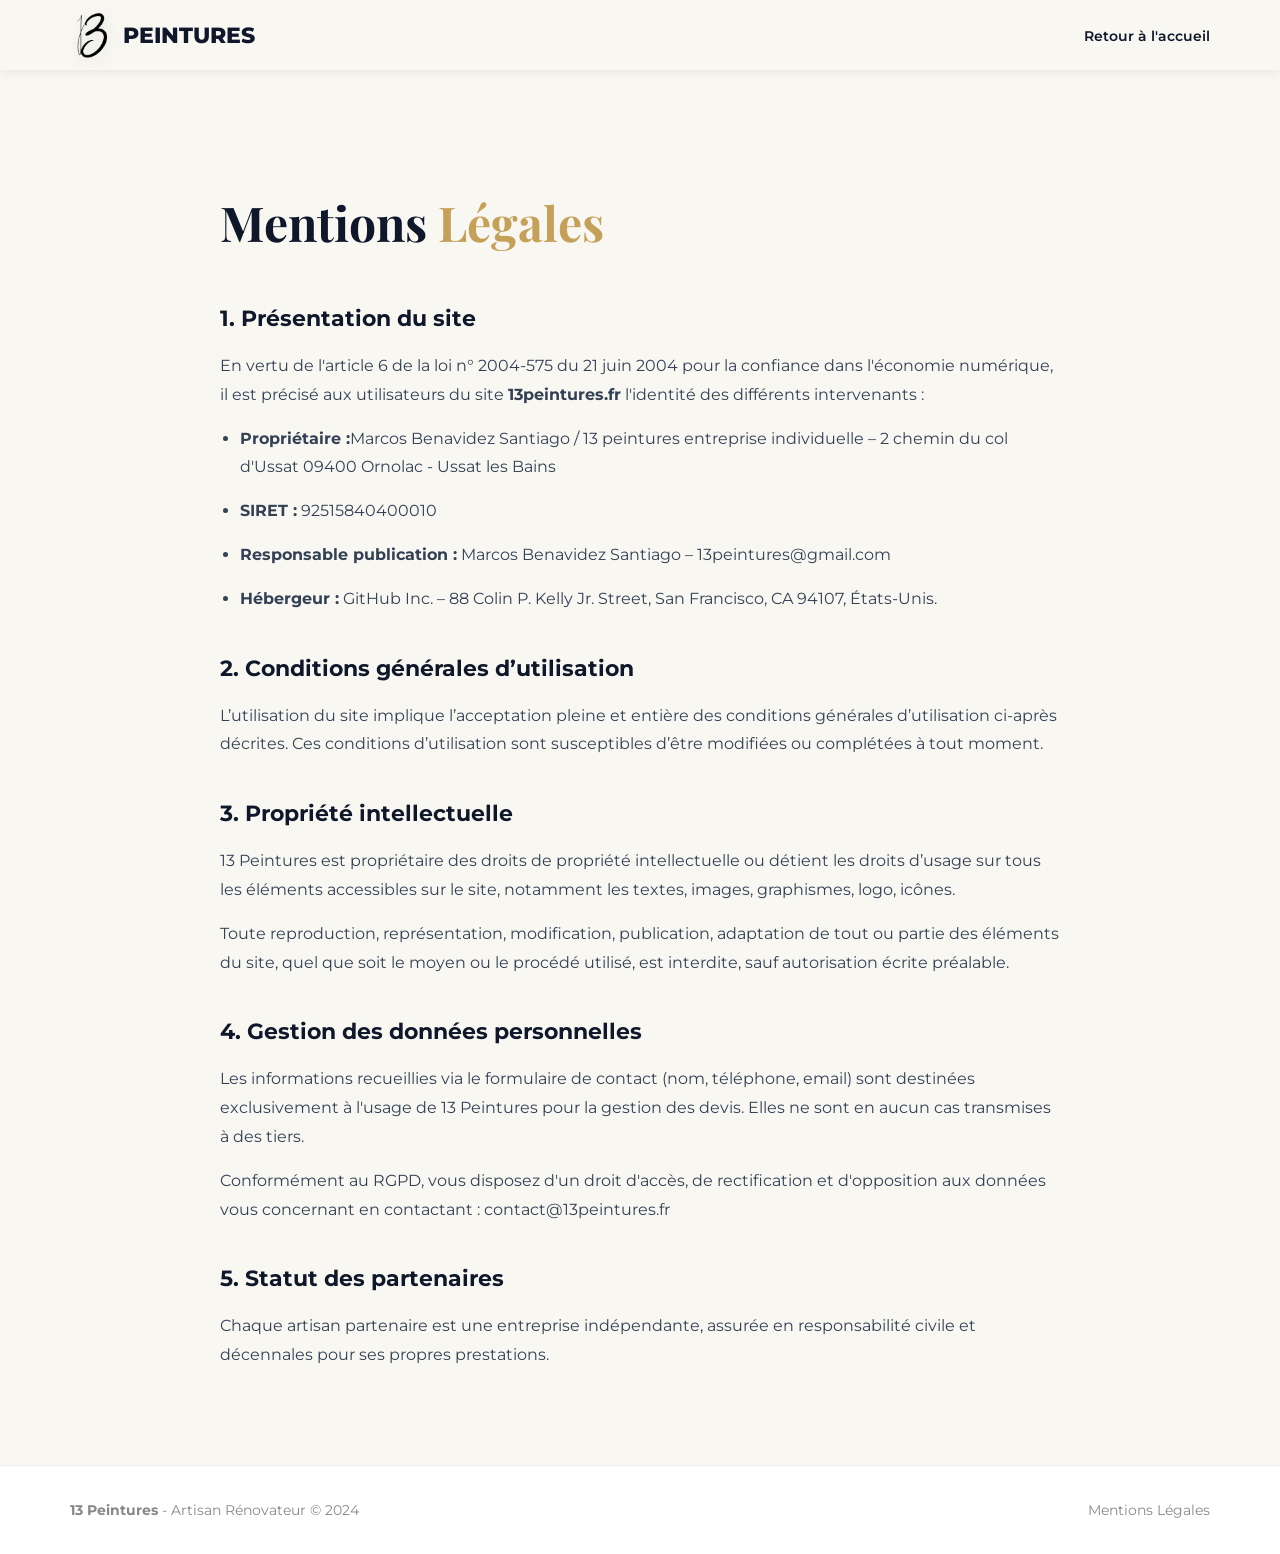
<file: mentions.html>
<!DOCTYPE html>
<html lang="fr">
<head>
    <meta charset="UTF-8">
    <meta name="viewport" content="width=device-width, initial-scale=1.0">
    <title>Mentions Légales | 13 Peintures</title>
    <link rel="stylesheet" href="css/style.css">
    <link href="https://fonts.googleapis.com/css2?family=Playfair+Display:wght@700&family=Montserrat:wght@400;600;800&display=swap" rel="stylesheet">
</head>
<body>

    <header>
        <nav class="container">
            <div class="logo-wrapper">
                <a href="index.html" style="text-decoration: none; display: flex; align-items: center; gap: 10px;">
                    <img src="assets/logo.png" alt="13" class="main-logo">
                    <span class="logo-text">Peintures</span>
                </a>
            </div>
            <ul class="nav-links">
                <li><a href="index.html">Retour à l'accueil</a></li>
            </ul>
        </nav>
    </header>

    <main class="legal-page container">
        <h1>Mentions <span>Légales</span></h1>
        
        <section>
            <h2>1. Présentation du site</h2>
            <p>En vertu de l'article 6 de la loi n° 2004-575 du 21 juin 2004 pour la confiance dans l'économie numérique, il est précisé aux utilisateurs du site <strong>13peintures.fr</strong> l'identité des différents intervenants :</p>
            <ul>
                <li><strong>Propriétaire :</strong>Marcos Benavidez Santiago / 13 peintures entreprise individuelle – 2 chemin du col d'Ussat 09400 Ornolac - Ussat les Bains</li>
                <li><strong>SIRET :</strong> 92515840400010</li>
                <li><strong>Responsable publication :</strong> Marcos Benavidez Santiago – 13peintures@gmail.com</li>
                <li><strong>Hébergeur :</strong> GitHub Inc. – 88 Colin P. Kelly Jr. Street, San Francisco, CA 94107, États-Unis.</li>
            </ul>
        </section>

        <section>
            <h2>2. Conditions générales d’utilisation</h2>
            <p>L’utilisation du site implique l’acceptation pleine et entière des conditions générales d’utilisation ci-après décrites. Ces conditions d’utilisation sont susceptibles d’être modifiées ou complétées à tout moment.</p>
        </section>

        <section>
            <h2>3. Propriété intellectuelle</h2>
            <p>13 Peintures est propriétaire des droits de propriété intellectuelle ou détient les droits d’usage sur tous les éléments accessibles sur le site, notamment les textes, images, graphismes, logo, icônes.</p>
            <p>Toute reproduction, représentation, modification, publication, adaptation de tout ou partie des éléments du site, quel que soit le moyen ou le procédé utilisé, est interdite, sauf autorisation écrite préalable.</p>
        </section>

        <section>
            <h2>4. Gestion des données personnelles</h2>
            <p>Les informations recueillies via le formulaire de contact (nom, téléphone, email) sont destinées exclusivement à l'usage de 13 Peintures pour la gestion des devis. Elles ne sont en aucun cas transmises à des tiers.</p>
            <p>Conformément au RGPD, vous disposez d'un droit d'accès, de rectification et d'opposition aux données vous concernant en contactant : contact@13peintures.fr</p>
        </section>

        <section>
            <h2>5. Statut des partenaires</h2>
            <p>Chaque artisan partenaire est une entreprise indépendante, assurée en responsabilité civile et décennales pour ses propres prestations.</p>
        </section>
    </main>

    <footer>
        <div class="container footer-bottom">
            <p><strong>13 Peintures</strong> - Artisan Rénovateur © 2024</p>
            <div class="legal">
                <a href="mentions.html">Mentions Légales</a>
            </div>
        </div>
    </footer>

</body>
</html>
</file>
<file: css/style.css>
:root {
    --beige: #F9F7F2;
    --navy: #0F172A;
    --gold: #C5A059;
    --gold-light: #D4AF37;
    --text: #334155;
}

* { margin: 0; padding: 0; box-sizing: border-box; }
body { font-family: 'Montserrat', sans-serif; background: var(--beige); color: var(--text); scroll-behavior: smooth; }

.container { max-width: 1200px; margin: auto; padding: 0 30px; }

/* ===========================
   HEADER & NAV
   =========================== */
header {
    height: 70px;
    background: var(--beige);
    position: sticky;
    top: 0;
    z-index: 1000;
    box-shadow: 0 2px 10px rgba(15, 23, 42, 0.08);
}

nav { display: flex; justify-content: space-between; align-items: center; height: 100%; }

.logo-wrapper {
    display: flex;
    align-items: center;
    gap: 10px;
}

.main-logo {
    height: 50px;
    filter: drop-shadow(0 3px 8px rgba(0,0,0,0.1));
}

.logo-text {
    font-size: 1.4rem;
    font-weight: 800;
    color: var(--navy);
    text-transform: uppercase;
}

/* NAV LINKS — desktop */
.nav-links { display: flex; list-style: none; gap: 25px; align-items: center; }
.nav-links a { text-decoration: none; color: var(--navy); font-weight: 600; font-size: 0.9rem; }

/* Burger button — masqué sur desktop */
.burger {
    display: none;
    flex-direction: column;
    gap: 5px;
    background: none;
    border: none;
    cursor: pointer;
    padding: 5px;
    z-index: 200;
}
.burger span {
    display: block;
    width: 25px;
    height: 2px;
    background: var(--navy);
    border-radius: 2px;
    transition: all 0.3s ease;
}
.burger.open span:nth-child(1) { transform: translateY(7px) rotate(45deg); }
.burger.open span:nth-child(2) { opacity: 0; }
.burger.open span:nth-child(3) { transform: translateY(-7px) rotate(-45deg); }

/* ===========================
   BOUTONS
   =========================== */
.btn-nav, .btn-gold, .btn-gold-full {
    background: var(--gold);
    color: white !important;
    padding: 10px 20px;
    border-radius: 6px;
    border: none;
    font-weight: 600;
    font-size: 0.9rem;
    text-decoration: none;
    box-shadow: 0 4px 15px rgba(197, 160, 89, 0.3);
    transition: transform 0.25s ease, background-color 0.25s ease, box-shadow 0.25s ease;
    cursor: pointer;
    display: inline-block;
}
.btn-nav:hover, .btn-gold:hover, .btn-gold-full:hover {
    background: var(--gold-light);
    transform: translateY(-2px);
    box-shadow: 0 6px 20px rgba(197, 160, 89, 0.45);
}

/* ===========================
   HERO
   =========================== */
.hero {
    min-height: 70vh;
    display: flex;
    align-items: center;
    overflow: hidden;
    padding: 60px 30px;
}

.hero-grid {
    display: grid;
    grid-template-columns: 1fr 1.5fr;
    align-items: center;
    gap: 40px;
    max-width: 100%;
}

.hero-text {
    padding-right: 20px;
    z-index: 2;
}

.hero-text h1 {
    font-family: 'Playfair Display', serif;
    font-size: 3.5rem;
    line-height: 1.1;
    color: var(--navy);
    margin: 20px 0;
}
.hero-text h1 span { color: var(--gold); }
.tagline { color: var(--gold); font-weight: 600; text-transform: uppercase; letter-spacing: 2px; font-size: 0.85rem; }

.hero-cta { display: flex; gap: 15px; margin-top: 30px; flex-wrap: wrap; }
.btn-gold { background: var(--gold); box-shadow: 0 4px 15px rgba(197, 160, 89, 0.3); color: white; padding: 15px 30px; text-decoration: none; border-radius: 4px; font-weight: 600; transition: all 0.3s ease; }
.btn-gold:hover { background: var(--gold-light); transform: translateY(-2px); box-shadow: 0 6px 20px rgba(197, 160, 89, 0.4); }
.btn-dark { background: var(--navy); color: white; padding: 15px 30px; text-decoration: none; border-radius: 4px; font-weight: 600; transition: all 0.3s ease; }
.btn-dark:hover { background: #1a2a3a; transform: translateY(-2px); box-shadow: 0 6px 20px rgba(15, 23, 42, 0.4); }

.hero-image {
    position: relative;
    height: 100%;
    margin-right: -30px;
}
.hero-image img {
    width: 100%;
    height: 500px;
    object-fit: cover;
    border-radius: 20px 0 0 20px;
}
.image-overlay {
    position: absolute;
    top: 0; left: 0; width: 100%; height: 100%;
    background: linear-gradient(to right, var(--beige) 0%, transparent 40%);
    border-radius: 20px 0 0 20px;
}

/* ===========================
   SERVICES
   =========================== */
.services { padding: 40px 0; }

.section-title {
    text-align: center;
    font-family: 'Playfair Display', serif;
    font-size: 2.5rem;
    margin-bottom: 20px;
    color: var(--navy);
}
.section-title span { color: var(--gold); }

.section-intro {
    max-width: 850px;
    margin: 0 auto 50px auto;
    text-align: center;
    line-height: 1.8;
    font-size: 1.05rem;
    color: var(--text);
    padding: 0 10px;
}

.services-visual-grid {
    display: grid;
    grid-template-columns: repeat(auto-fit, minmax(300px, 1fr));
    gap: 20px;
    margin-top: 40px;
}

.service-item {
    position: relative;
    height: 350px;
    border-radius: 12px;
    overflow: hidden;
    cursor: pointer;
    box-shadow: 0 10px 30px rgba(0,0,0,0.1);
    -webkit-tap-highlight-color: transparent;
}

.service-item img {
    position: absolute;
    top: 0; left: 0;
    width: 100%; height: 100%;
    object-fit: cover;
    transition: opacity 0.4s ease-in-out;
    -webkit-user-drag: none;
    user-drag: none;
    pointer-events: none;
}

.img-before {
    opacity: 0;
    z-index: 2;
}

.img-after {
    opacity: 1;
    z-index: 1;
}

/* Survol desktop */
.service-item:hover .img-before,
.service-item.touched .img-before {
    opacity: 1;
}

/* Sur mobile (écrans tactiles) : désactive le :hover collant du navigateur.
   Seule la classe .touched contrôle l'affichage — toggle fiable garanti. */
@media (hover: none) {
    .service-item:hover .img-before {
        opacity: 0;
    }
}

.service-overlay {
    position: absolute;
    top: 0; left: 0; width: 100%; height: 100%;
    background: linear-gradient(to top,
        rgba(15, 23, 42, 0.9) 0%,
        rgba(15, 23, 42, 0.4) 30%,
        transparent 70%
    );
    display: flex;
    align-items: flex-end;
    padding: 30px;
    color: white;
    z-index: 10;
    pointer-events: none;
}

.service-content { text-shadow: 0 2px 10px rgba(0,0,0,0.5); }
.service-content h3 { font-size: 1.5rem; margin: 10px 0; color: var(--gold); font-weight: 800; }
.service-content p { font-size: 0.95rem; opacity: 0.9; }

/* Badge d'indication — mobile uniquement */
.service-item::after {
    content: "Après";
    position: absolute;
    top: 15px;
    right: 15px;
    background: rgba(15, 23, 42, 0.7);
    color: white;
    padding: 5px 12px;
    border-radius: 20px;
    font-size: 0.7rem;
    font-weight: 600;
    opacity: 0;
    transition: opacity 0.3s;
    z-index: 20;
    pointer-events: none;
    border: 1px solid var(--gold);
}

/* ===========================
   TESTIMONIALS
   =========================== */
.testimonials { padding: 80px 0; background: white; }
.testimonials-grid {
    display: grid;
    grid-template-columns: repeat(auto-fit, minmax(280px, 1fr));
    gap: 25px;
}
.t-card {
    background: var(--beige);
    padding: 35px;
    border-radius: 15px;
    text-align: center;
    box-shadow: 0 5px 20px rgba(0,0,0,0.05);
    transition: 0.3s;
}
.t-card:hover { transform: scale(1.02); }
.stars { color: var(--gold); font-size: 1.5rem; margin-bottom: 20px; }
.t-card p { font-style: italic; color: var(--text); line-height: 1.6; margin-bottom: 20px; }
.client-name { display: block; font-weight: 800; color: var(--navy); text-transform: uppercase; font-size: 0.8rem; letter-spacing: 1px; }

/* ===========================
   CONTACT
   =========================== */
.contact-refined { padding: 100px 0; background-color: var(--beige); }

.contact-wrapper {
    display: grid;
    grid-template-columns: 1fr 1.2fr;
    background: white;
    border-radius: 24px;
    overflow: hidden;
    box-shadow: 0 40px 100px rgba(15, 23, 42, 0.08);
}

.contact-info-panel {
    background: var(--navy);
    color: white;
    padding: 80px;
    display: flex;
    flex-direction: column;
    justify-content: center;
}
.contact-info-panel .subtitle {
    color: var(--gold);
    text-transform: uppercase;
    letter-spacing: 3px;
    font-weight: 700;
    font-size: 0.75rem;
    margin-bottom: 15px;
    display: block;
}
.contact-info-panel h2 {
    font-family: 'Playfair Display', serif;
    font-size: 2.8rem;
    line-height: 1.2;
    margin-bottom: 25px;
}
.contact-info-panel h2 span { color: var(--gold); }
.contact-info-panel p { color: rgba(255,255,255,0.7); line-height: 1.7; margin-bottom: 40px; }

.detail-item { display: flex; align-items: center; gap: 20px; margin-bottom: 30px; }
.detail-item .icon {
    width: 50px; height: 50px;
    background: rgba(255,255,255,0.05);
    border-radius: 50%;
    display: flex; align-items: center; justify-content: center;
    font-size: 1.2rem;
    flex-shrink: 0;
}
.detail-text small { display: block; color: var(--gold); font-size: 0.7rem; text-transform: uppercase; font-weight: 700; margin-bottom: 4px; }
.detail-text a { color: white; text-decoration: none; font-size: 1.1rem; font-weight: 600; transition: opacity 0.3s; }
.detail-text a:hover { opacity: 0.7; }

.contact-form-panel { padding: 80px; background: white; }

.input-group { position: relative; margin-bottom: 35px; }
.input-group input,
.input-group textarea {
    width: 100%; padding: 10px 0; font-size: 1rem; color: var(--navy);
    border: none; border-bottom: 1px solid #e2e8f0; outline: none;
    background: transparent; transition: border-color 0.3s;
    font-family: inherit;
}
.input-group label {
    position: absolute; top: 10px; left: 0; color: #94a3b8;
    pointer-events: none; transition: all 0.3s ease;
}
.input-group input:focus ~ label,
.input-group input:valid ~ label,
.input-group textarea:focus ~ label,
.input-group textarea:valid ~ label {
    top: -15px; font-size: 0.75rem; color: var(--gold); font-weight: 700;
}
.input-group input:focus,
.input-group textarea:focus { border-bottom: 2px solid var(--gold); }

.form-row { display: grid; grid-template-columns: 1fr 1fr; gap: 30px; }

.btn-premium {
    display: inline-flex;
    align-items: center;
    gap: 15px;
    background: var(--navy);
    color: white;
    border: none;
    padding: 20px 40px;
    border-radius: 12px;
    font-weight: 700;
    font-size: 1rem;
    cursor: pointer;
    transition: all 0.4s cubic-bezier(0.175, 0.885, 0.32, 1.275);
    width: 100%;
    justify-content: center;
}
.btn-premium:hover { background: var(--gold); transform: translateY(-3px); box-shadow: 0 15px 30px rgba(197, 160, 89, 0.3); }
.btn-premium svg { transition: transform 0.3s ease; }
.btn-premium:hover svg { transform: translateX(8px); }

/* ===========================
   FOOTER
   =========================== */
footer { padding: 35px 0; border-top: 1px solid #eee; background: white; }
.footer-bottom { display: flex; justify-content: space-between; align-items: center; color: #888; font-size: 0.9rem; flex-wrap: wrap; gap: 15px; }
.legal a { margin-left: 20px; color: #888; text-decoration: none; }

/* ===========================
   MENTIONS LÉGALES
   =========================== */
.legal-page {
    padding: 120px 30px 80px;
    max-width: 900px !important;
}
.legal-page h1 {
    font-family: 'Playfair Display', serif;
    font-size: 3rem;
    margin-bottom: 50px;
    color: var(--navy);
}
.legal-page h1 span { color: var(--gold); }
.legal-page h2 { color: var(--navy); margin: 40px 0 20px; font-size: 1.4rem; }
.legal-page p, .legal-page li { line-height: 1.8; color: var(--text); margin-bottom: 15px; }
.legal-page ul { padding-left: 20px; margin-bottom: 30px; }

/* ===========================
   RESPONSIVE — TABLETTE (900px)
   =========================== */
@media (max-width: 900px) {

    header { height: 65px; }
    .burger { display: flex; }

    .nav-links {
        display: flex;
        flex-direction: column;
        position: fixed;
        top: 0; right: -100%;
        width: 75vw;
        max-width: 320px;
        height: 100vh;
        background: var(--navy);
        padding: 100px 40px 60px;
        gap: 30px;
        z-index: 150;
        transition: right 0.35s cubic-bezier(0.77, 0, 0.175, 1);
        box-shadow: -10px 0 40px rgba(0,0,0,0.3);
    }
    .nav-links.open { right: 0; }
    .nav-links li { list-style: none; }
    .nav-links a { color: rgba(255,255,255,0.85) !important; font-size: 1.1rem; display: block; }
    .nav-links a:hover { color: var(--gold) !important; }
    .btn-nav {
        background: var(--gold) !important;
        color: white !important;
        padding: 14px 24px;
        border-radius: 8px;
        display: inline-block;
        text-align: center;
        width: 100%;
    }

    .menu-overlay {
        display: none;
        position: fixed;
        inset: 0;
        background: rgba(0,0,0,0.5);
        z-index: 140;
        backdrop-filter: blur(2px);
    }
    .menu-overlay.open { display: block; }

    .hero { padding: 60px 20px; min-height: auto; }
    .hero-grid { grid-template-columns: 1fr; gap: 40px; }
    .hero-text { padding-right: 0; text-align: center; }
    .hero-text h1 { font-size: 2.6rem; }
    .hero-cta { justify-content: center; }
    .hero-image { margin-right: -20px; margin-left: -20px; }
    .hero-image img { height: 350px; border-radius: 16px; }
    .image-overlay { background: none; border-radius: 16px; }

    .services { padding: 60px 0; }
    .section-title { font-size: 2rem; }
    .services-visual-grid { grid-template-columns: 1fr 1fr; gap: 15px; }
    .service-item { height: 250px; }

    /* Badge visible sur mobile */
    .service-item::after { opacity: 1; }
    .service-item.touched::after {
        content: "Avant";
        opacity: 1;
    }

    .testimonials { padding: 60px 0; }
    .testimonials-grid { grid-template-columns: 1fr; gap: 20px; }

    .contact-refined { padding: 70px 0; }
    .contact-wrapper { grid-template-columns: 1fr; border-radius: 16px; }
    .contact-info-panel { padding: 50px 35px; }
    .contact-info-panel h2 { font-size: 2rem; }
    .contact-form-panel { padding: 50px 35px; }
    .form-row { grid-template-columns: 1fr; gap: 0; }

    .footer-bottom { flex-direction: column; text-align: center; }
    .legal { margin-top: 5px; }
    .legal a { margin: 0 10px; }
}

/* ===========================
   RESPONSIVE — MOBILE (480px)
   =========================== */
@media (max-width: 480px) {

    .container { padding: 0 18px; }

    .logo-text { font-size: 1.1rem; }
    .main-logo { height: 40px; }

    .hero { padding: 40px 18px 50px; }
    .hero-text h1 { font-size: 2rem; line-height: 1.15; }
    .tagline { font-size: 0.75rem; letter-spacing: 1.5px; }
    .hero-text p { font-size: 0.92rem; }
    .btn-gold, .btn-dark { padding: 13px 22px; font-size: 0.9rem; }
    .hero-image { margin-right: -18px; margin-left: -18px; }
    .hero-image img { height: 260px; }
    .image-overlay { background: none; border-radius: 16px; }

    .services { padding: 50px 0; }
    .section-title { font-size: 1.7rem; }
    .section-intro { font-size: 0.95rem; margin-bottom: 30px; }
    .services-visual-grid { grid-template-columns: 1fr; }
    .service-item { height: 280px; }

    .contact-info-panel { padding: 40px 22px; }
    .contact-info-panel h2 { font-size: 1.7rem; }
    .contact-form-panel { padding: 40px 22px; }
    .btn-premium { padding: 16px 24px; font-size: 0.95rem; }
    .detail-text a { font-size: 1rem; }

    footer { padding: 28px 0; }
    .footer-bottom { font-size: 0.82rem; }
}
</file>
